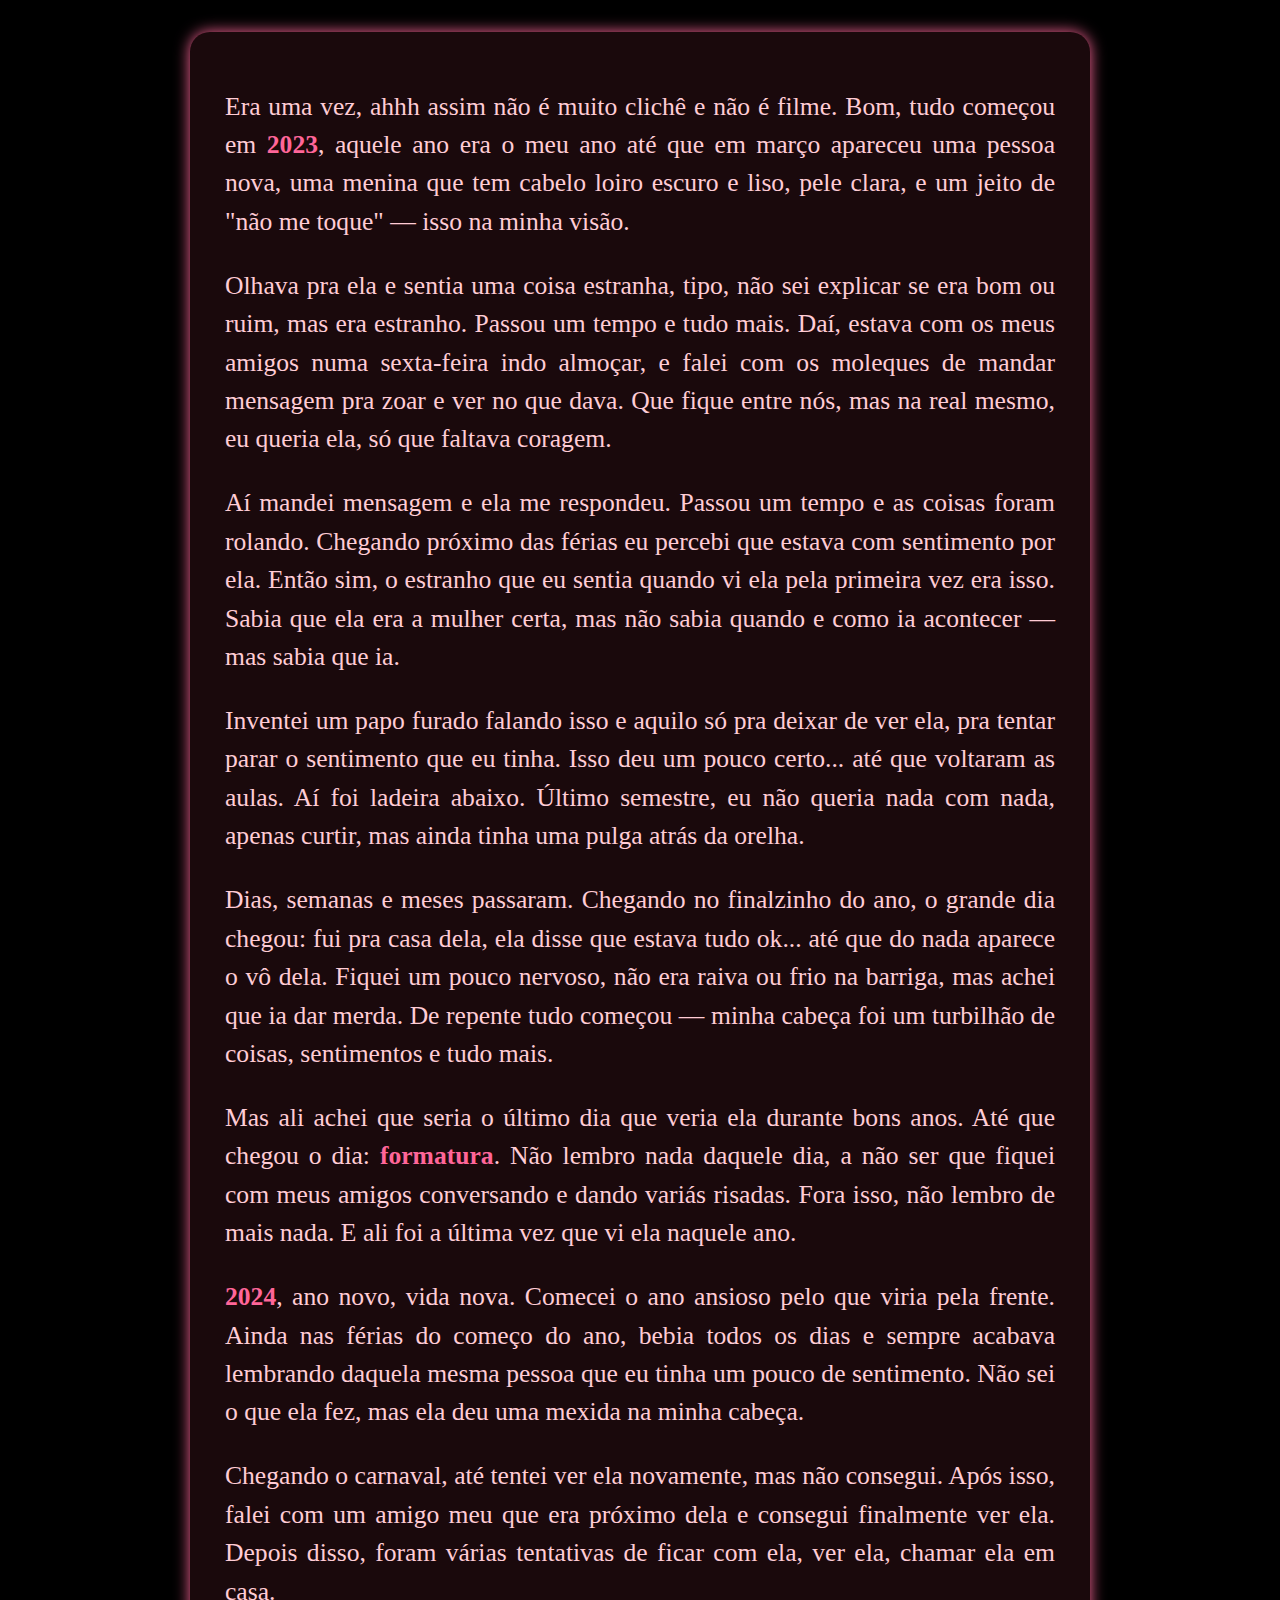
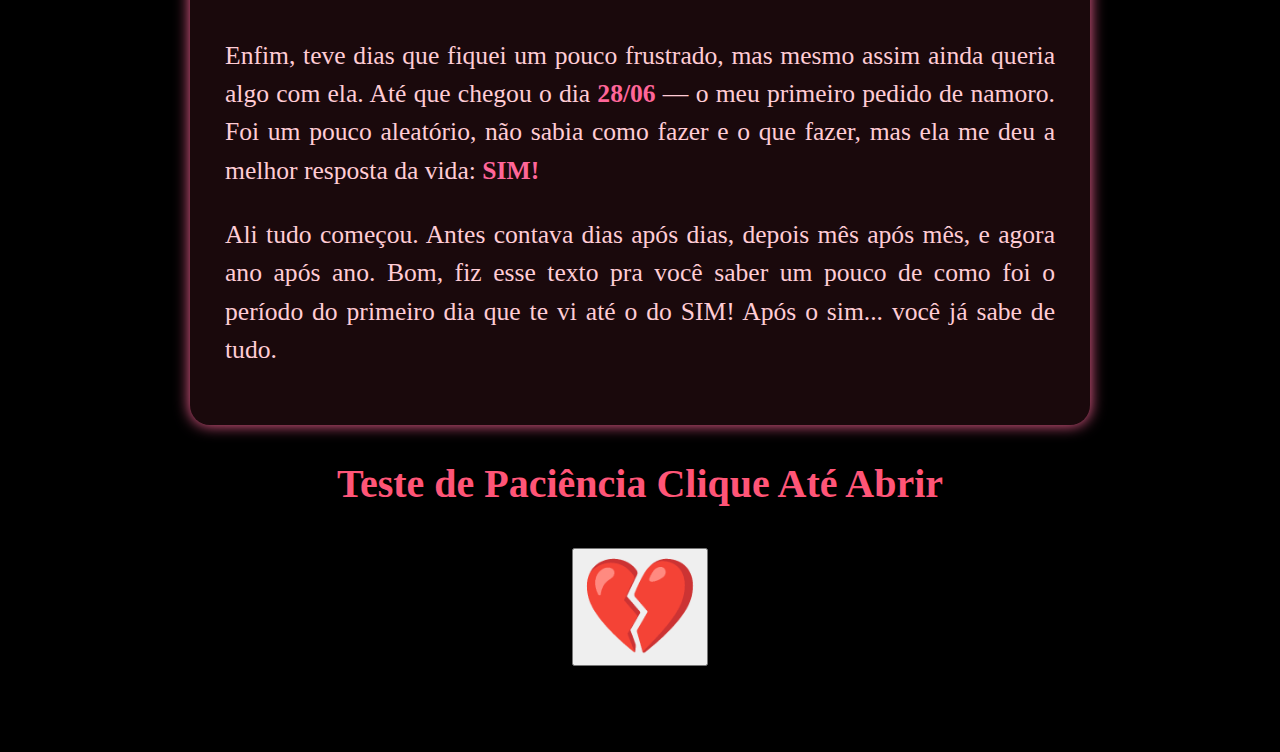
<file: index.html>
<!DOCTYPE html>
<html lang="pt-BR">
<head>
<meta charset="UTF-8">
<meta name="viewport" content="width=device-width, initial-scale=1">
<title>Teste de Paciência</title>
<link href="css/styles.css" rel="stylesheet">

</head>
<body>

  <div class="letter-text" tabindex="0" aria-live="polite" style="font-size: 1.6rem; line-height: 2.4rem; text-align: justify;">
  <p>
    Era uma vez, ahhh assim não é muito clichê e não é filme. Bom, tudo começou em <span class="highlight">2023</span>, aquele ano era o meu ano até que em março apareceu uma pessoa nova, uma menina que tem cabelo loiro escuro e liso, pele clara, e um jeito de "não me toque" — isso na minha visão.
  </p>
  <p>
    Olhava pra ela e sentia uma coisa estranha, tipo, não sei explicar se era bom ou ruim, mas era estranho. Passou um tempo e tudo mais. Daí, estava com os meus amigos numa sexta-feira indo almoçar, e falei com os moleques de mandar mensagem pra zoar e ver no que dava. Que fique entre nós, mas na real mesmo, eu queria ela, só que faltava coragem.
  </p>
  <p>
    Aí mandei mensagem e ela me respondeu. Passou um tempo e as coisas foram rolando. Chegando próximo das férias eu percebi que estava com sentimento por ela. Então sim, o estranho que eu sentia quando vi ela pela primeira vez era isso. Sabia que ela era a mulher certa, mas não sabia quando e como ia acontecer — mas sabia que ia.
  </p>
  <p>
    Inventei um papo furado falando isso e aquilo só pra deixar de ver ela, pra tentar parar o sentimento que eu tinha. Isso deu um pouco certo... até que voltaram as aulas. Aí foi ladeira abaixo. Último semestre, eu não queria nada com nada, apenas curtir, mas ainda tinha uma pulga atrás da orelha.
  </p>
  <p>
    Dias, semanas e meses passaram. Chegando no finalzinho do ano, o grande dia chegou: fui pra casa dela, ela disse que estava tudo ok... até que do nada aparece o vô dela. Fiquei um pouco nervoso, não era raiva ou frio na barriga, mas achei que ia dar merda. De repente tudo começou — minha cabeça foi um turbilhão de coisas, sentimentos e tudo mais.
  </p>
  <p>
    Mas ali achei que seria o último dia que veria ela durante bons anos. Até que chegou o dia: <span class="highlight">formatura</span>. Não lembro nada daquele dia, a não ser que fiquei com meus amigos conversando e dando variás risadas. Fora isso, não lembro de mais nada. E ali foi a última vez que vi ela naquele ano.
  </p>
  <p>
    <span class="highlight">2024</span>, ano novo, vida nova. Comecei o ano ansioso pelo que viria pela frente. Ainda nas férias do começo do ano, bebia todos os dias e sempre acabava lembrando daquela mesma pessoa que eu tinha um pouco de sentimento. Não sei o que ela fez, mas ela deu uma mexida na minha cabeça.
  </p>
  <p>
    Chegando o carnaval, até tentei ver ela novamente, mas não consegui. Após isso, falei com um amigo meu que era próximo dela e consegui finalmente ver ela. Depois disso, foram várias tentativas de ficar com ela, ver ela, chamar ela em casa.
  </p>
  <p>
    Enfim, teve dias que fiquei um pouco frustrado, mas mesmo assim ainda queria algo com ela. Até que chegou o dia <span class="highlight">28/06</span> — o meu primeiro pedido de namoro. Foi um pouco aleatório, não sabia como fazer e o que fazer, mas ela me deu a melhor resposta da vida: <span class="highlight">SIM!</span>
  </p>
  <p>
    Ali tudo começou. Antes contava dias após dias, depois mês após mês, e agora ano após ano. Bom, fiz esse texto pra você saber um pouco de como foi o período do primeiro dia que te vi até o do SIM! Após o sim... você já sabe de tudo.
  </p>
</div>


  <h1>Teste de Paciência Clique Até Abrir</h1>

  <button id="heart-btn" aria-label="Coração quebrado">💔</button>
  <p id="phrase" style="text-align:center; font-size:1.4rem; margin-top:1rem;"></p>

  

<script>
  const heartBtn = document.getElementById('heart-btn');
  const phraseEl = document.getElementById('phrase');
  const toggleMusicButton = document.getElementById('toggleMusic');
  const volumeControl = document.getElementById('volumeControl');

  const phrases = [
    "Você é amorosa",
    "Você é inteligente",
    "Você é bonita",
    "Você é linda",
    "Você é incrível",
    "Você é tudo",
    "Você é meu amor"
  ];

  let clicks = 0;

 
  heartBtn.addEventListener('click', () => {
    if (clicks < phrases.length) {
      phraseEl.textContent = phrases[clicks];
      clicks++;
      const hearts = ["💔", "❤️‍🔥", "💓", "❤️", "💝"];
      const index = Math.floor((clicks / phrases.length) * (hearts.length - 1));
      heartBtn.textContent = hearts[index];
      if (clicks === phrases.length) {
        setTimeout(() => {
          // *** NAVEGAÇÃO DIRETA para o arquivo local ***
          window.location.href = 'carrossel.html';
        }, 1200);
      }
    }
  });
</script>
</body>
</html>
</file>
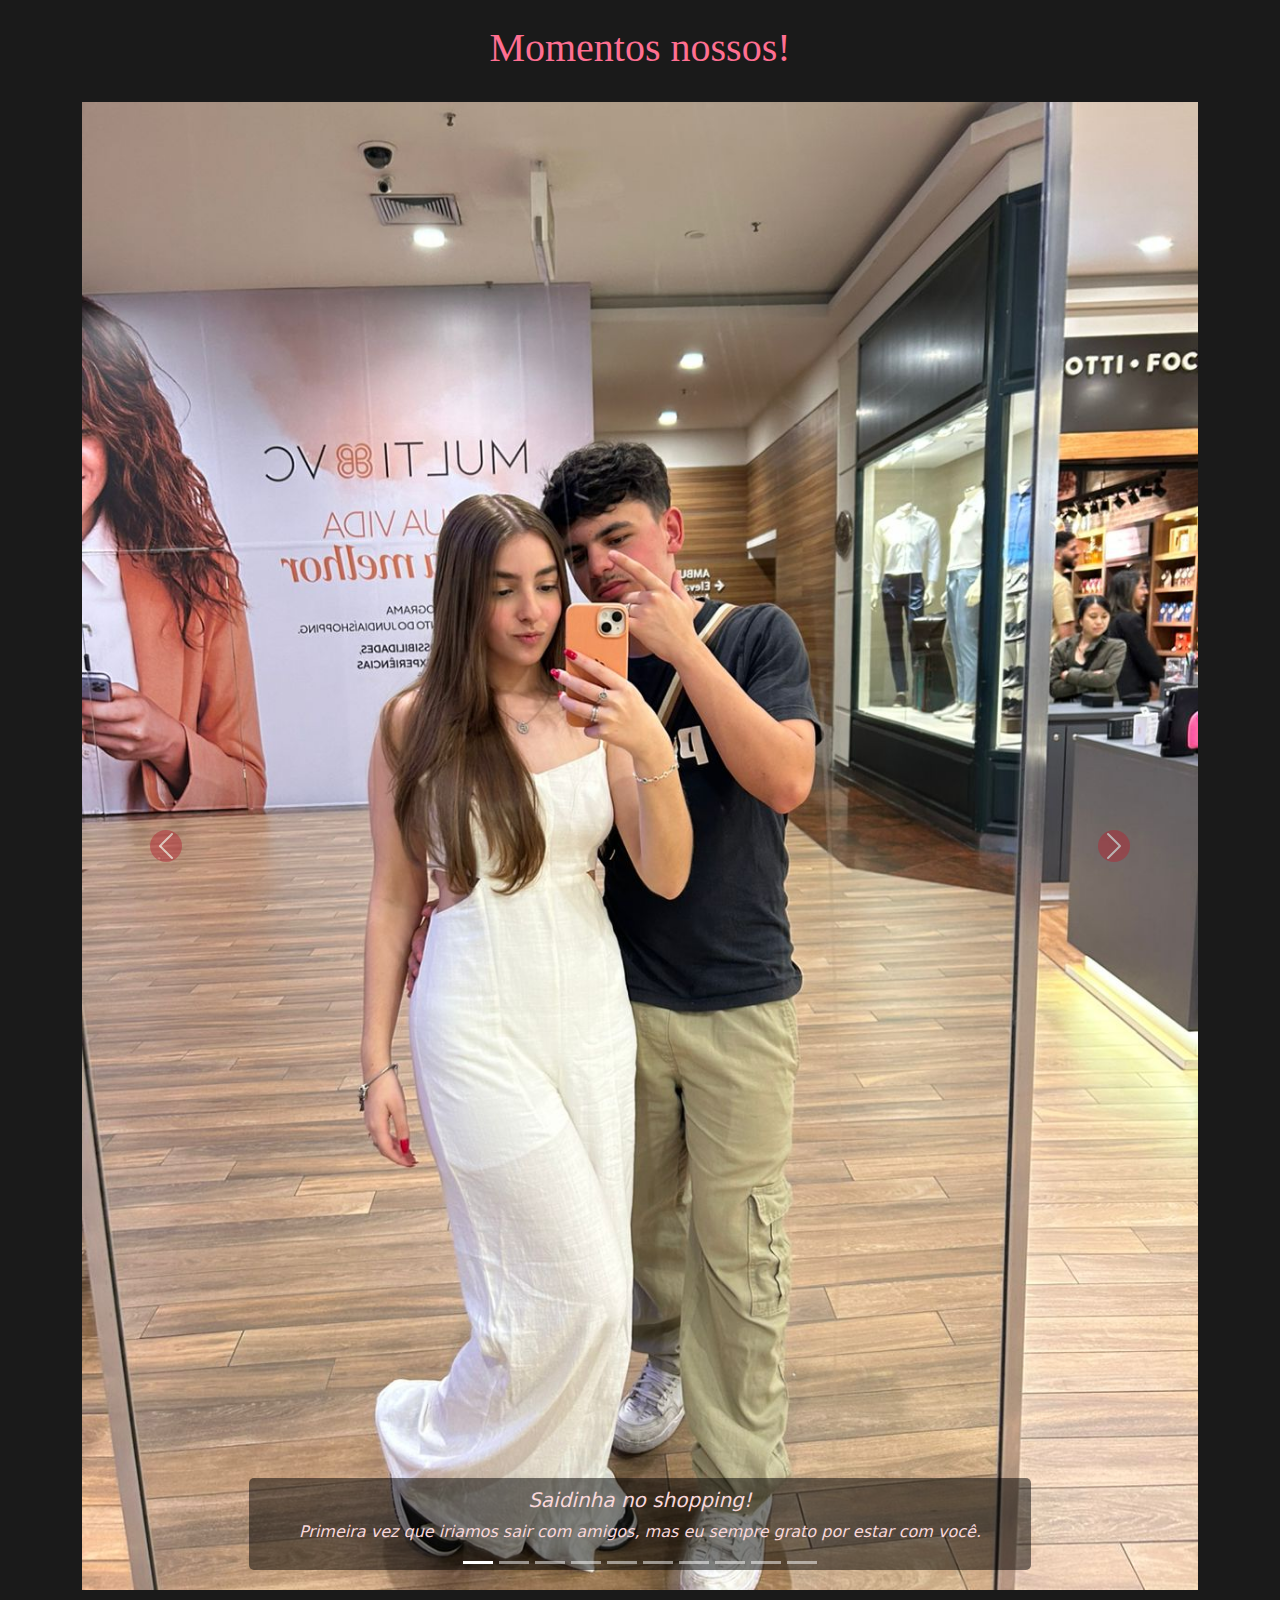
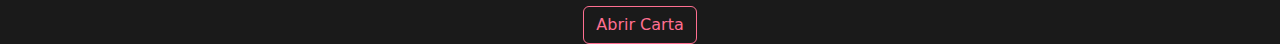
<file: carrossel.html>
<!DOCTYPE html>
<html lang="pt-BR">
<head>
  <meta charset="UTF-8" />
  <meta name="viewport" content="width=device-width, initial-scale=1" />
  <title>Galeria de Fotos Romântica</title>
  <link href="https://cdn.jsdelivr.net/npm/bootstrap@5.3.0-alpha1/dist/css/bootstrap.min.css" rel="stylesheet" />
  <style>
    .carousel-inner img {
      width: auto;
      height: auto;
    }
    .carousel-caption {
      background-color: rgba(0,0,0,0.5);
      padding: 10px;
      border-radius: 5px;
      font-style: italic;
      color: #f8d7da;
    }
    .carousel-control-prev-icon,
    .carousel-control-next-icon {
      background-color: #b02a37;
      border-radius: 50%;
    }
    body {
      background-color: #1a1a1a;
      color: #fff;
    }
    h1 {
      margin-bottom: 30px;
      font-family: 'Georgia', serif;
      color: #ff6f91;
    }
    .btn-outline-danger {
      border-color: #ff6f91;
      color: #ff6f91;
    }
    .btn-outline-danger:hover {
      background-color: #ff6f91;
      color: #fff;
    }
  </style>
</head>
<body>

  <div class="container mt-4">
    <h1 class="text-center">Momentos nossos!</h1>

    <div id="carouselExampleCaptions" class="carousel slide" data-bs-ride="carousel">
      
      <div class="carousel-indicators">
        <button type="button" data-bs-target="#carouselExampleCaptions" data-bs-slide-to="0" class="active" aria-current="true" aria-label="Slide 1"></button>
        <button type="button" data-bs-target="#carouselExampleCaptions" data-bs-slide-to="1" aria-label="Slide 2"></button>
        <button type="button" data-bs-target="#carouselExampleCaptions" data-bs-slide-to="2" aria-label="Slide 3"></button>
        <button type="button" data-bs-target="#carouselExampleCaptions" data-bs-slide-to="3" aria-label="Slide 4"></button>
        <button type="button" data-bs-target="#carouselExampleCaptions" data-bs-slide-to="4" aria-label="Slide 5"></button>
        <button type="button" data-bs-target="#carouselExampleCaptions" data-bs-slide-to="5" aria-label="Slide 6"></button>
        <button type="button" data-bs-target="#carouselExampleCaptions" data-bs-slide-to="6" aria-label="Slide 7"></button>
        <button type="button" data-bs-target="#carouselExampleCaptions" data-bs-slide-to="7" aria-label="Slide 8"></button>
        <button type="button" data-bs-target="#carouselExampleCaptions" data-bs-slide-to="8" aria-label="Slide 9"></button>
        <button type="button" data-bs-target="#carouselExampleCaptions" data-bs-slide-to="9" aria-label="Slide 10"></button>
      </div>

      <div class="carousel-inner">
        <div class="carousel-item active">
          <img src="img/foto1.png.jpeg" class="d-block w-100" alt="Foto 1" />
          <div class="carousel-caption d-none d-md-block">
            <h5>Saidinha no shopping!</h5>
            <p>Primeira vez que iriamos sair com amigos, mas eu sempre grato por estar com você.</p>
          </div>
        </div>
        <div class="carousel-item">
          <img src="img/foto2.png.jpeg" class="d-block w-100" alt="Foto 2" />
          <div class="carousel-caption d-none d-md-block">
            <h5>Shopping novamente!</h5>
            <p>Outro dia qualquer a espera de algo pra comer, eu um pouco descuidado e você perfeita.</p>
          </div>
        </div>
        <div class="carousel-item">
          <img src="img/foto3.png.jpeg" class="d-block w-100" alt="Foto 3" />
          <div class="carousel-caption d-none d-md-block">
            <h5>Hall do predio!</h5>
            <p>Momentos antes do tchau, porém ambos sempre feliz.</p>
          </div>
        </div>
        <div class="carousel-item">
          <img src="img/foto4.png.jpeg" class="d-block w-100" alt="Foto 4" />
          <div class="carousel-caption d-none d-md-block">
            <h5>primeiro natal juntos!</h5>
            <p>Momento muito marcante pra mim, o melhor presente que ja recebi.</p>
          </div>
        </div>
        <div class="carousel-item">
          <img src="img/foto5.png.jpeg" class="d-block w-100" alt="Foto 5" />
          <div class="carousel-caption d-none d-md-block">
            <h5>Praiou bebe!</h5>
            <p>Primeiro aniversário seu comigo junto e também primeria viagem juntos.</p>
          </div>
        </div>
        <div class="carousel-item">
          <img src="img/foto6.png.jpeg" class="d-block w-100" alt="Foto 6" />
          <div class="carousel-caption d-none d-md-block">
            <h5>E de novo praia!</h5>
            <p>Ultima viagem feita, porém nessa veiagem percebi que estava 100% completo que você era a pessoa certa.</p>
          </div>
        </div>
        <div class="carousel-item">
          <img src="img/foto7.png.jpeg" class="d-block w-100" alt="Foto 7" />
          <div class="carousel-caption d-none d-md-block">
            <h5>Hall do predio novamente!</h5>
            <p>Aqui era pra ser foto fazendo careta, porém você não consegue por que já e perfeita.</p>
          </div>
        </div>
        <div class="carousel-item">
          <img src="img/foto8.png.jpeg" class="d-block w-100" alt="Foto 8" />
          <div class="carousel-caption d-none d-md-block">
            <h5>Gostamos tanto de hall? acho que ta obvio kkk!</h5>
            <p>Mesma dia da anterior, e fica nitido que princesas não fazem caretas.</p>
          </div>
        </div>
        <div class="carousel-item">
          <img src="img/foto9.png.jpeg" class="d-block w-100" alt="Foto 9" />
          <div class="carousel-caption d-none d-md-block">
            <h5>Mas um pouco de praia so pra não perder o custume!</h5>
            <p>Essa foto ficou perfeita, sem palavras.</p>
          </div>
        </div>
        <div class="carousel-item">
          <img src="img/foto10.png.jpeg" class="d-block w-100" alt="Foto 10" />
          <div class="carousel-caption d-none d-md-block">
            <h5>Passeio pelo centrinho</h5>
            <p>Um dos ultimos dias em floripa, mas teve um passeio só nós.</p>
          </div>
        </div>
      </div>

      <button class="carousel-control-prev" type="button" data-bs-target="#carouselExampleCaptions" data-bs-slide="prev">
        <span class="carousel-control-prev-icon" aria-hidden="true"></span>
        <span class="visually-hidden">Anterior</span>
      </button>
      <button class="carousel-control-next" type="button" data-bs-target="#carouselExampleCaptions" data-bs-slide="next">
        <span class="carousel-control-next-icon" aria-hidden="true"></span>
        <span class="visually-hidden">Próximo</span>
      </button>
    </div>

    <div class="text-center mt-3">
      <a href="carta-final.html" id="abrirCartaBtn" class="btn btn-outline-danger">Abrir Carta</a>
    </div>
  </div>


  <script src="https://cdn.jsdelivr.net/npm/@popperjs/core@2.11.6/dist/umd/popper.min.js"></script>
  <script src="https://cdn.jsdelivr.net/npm/bootstrap@5.3.0-alpha1/dist/js/bootstrap.min.js"></script>
<script>
  // O código do carrossel do Bootstrap já lida com a navegação de slides.
  // As variáveis e funções customizadas abaixo não são necessárias para o funcionamento básico do carrossel Bootstrap.
  // Mantenho-as comentadas caso haja uma intenção de lógica customizada específica para elas.

  // const carouselInner = document.getElementById('carousel-inner');
  // const totalImages = carouselInner ? carouselInner.children.length : 0;
  // let currentIndex = 0;
  // let autoSlideInterval;

  // function updateCarousel() { /* ... */ }
  // function autoSlide() { /* ... */ }
  // function resetAutoSlide() { /* ... */ }
  // window.addEventListener('resize', updateCarousel);
  // window.addEventListener('load', () => { updateCarousel(); resetAutoSlide(); });

  // --- JavaScript para Navegação (AGORA DIRETA) ---
  const abrirCartaButton = document.getElementById('abrirCartaBtn');

  if (abrirCartaButton) {
    abrirCartaButton.addEventListener('click', (event) => {
      event.preventDefault(); // Impede o comportamento padrão do link HTML
      // *** NAVEGAÇÃO DIRETA para o arquivo local ***
      window.location.href = 'carta-final.html';
    });
  }
</script>
</body>
</html>
</file>
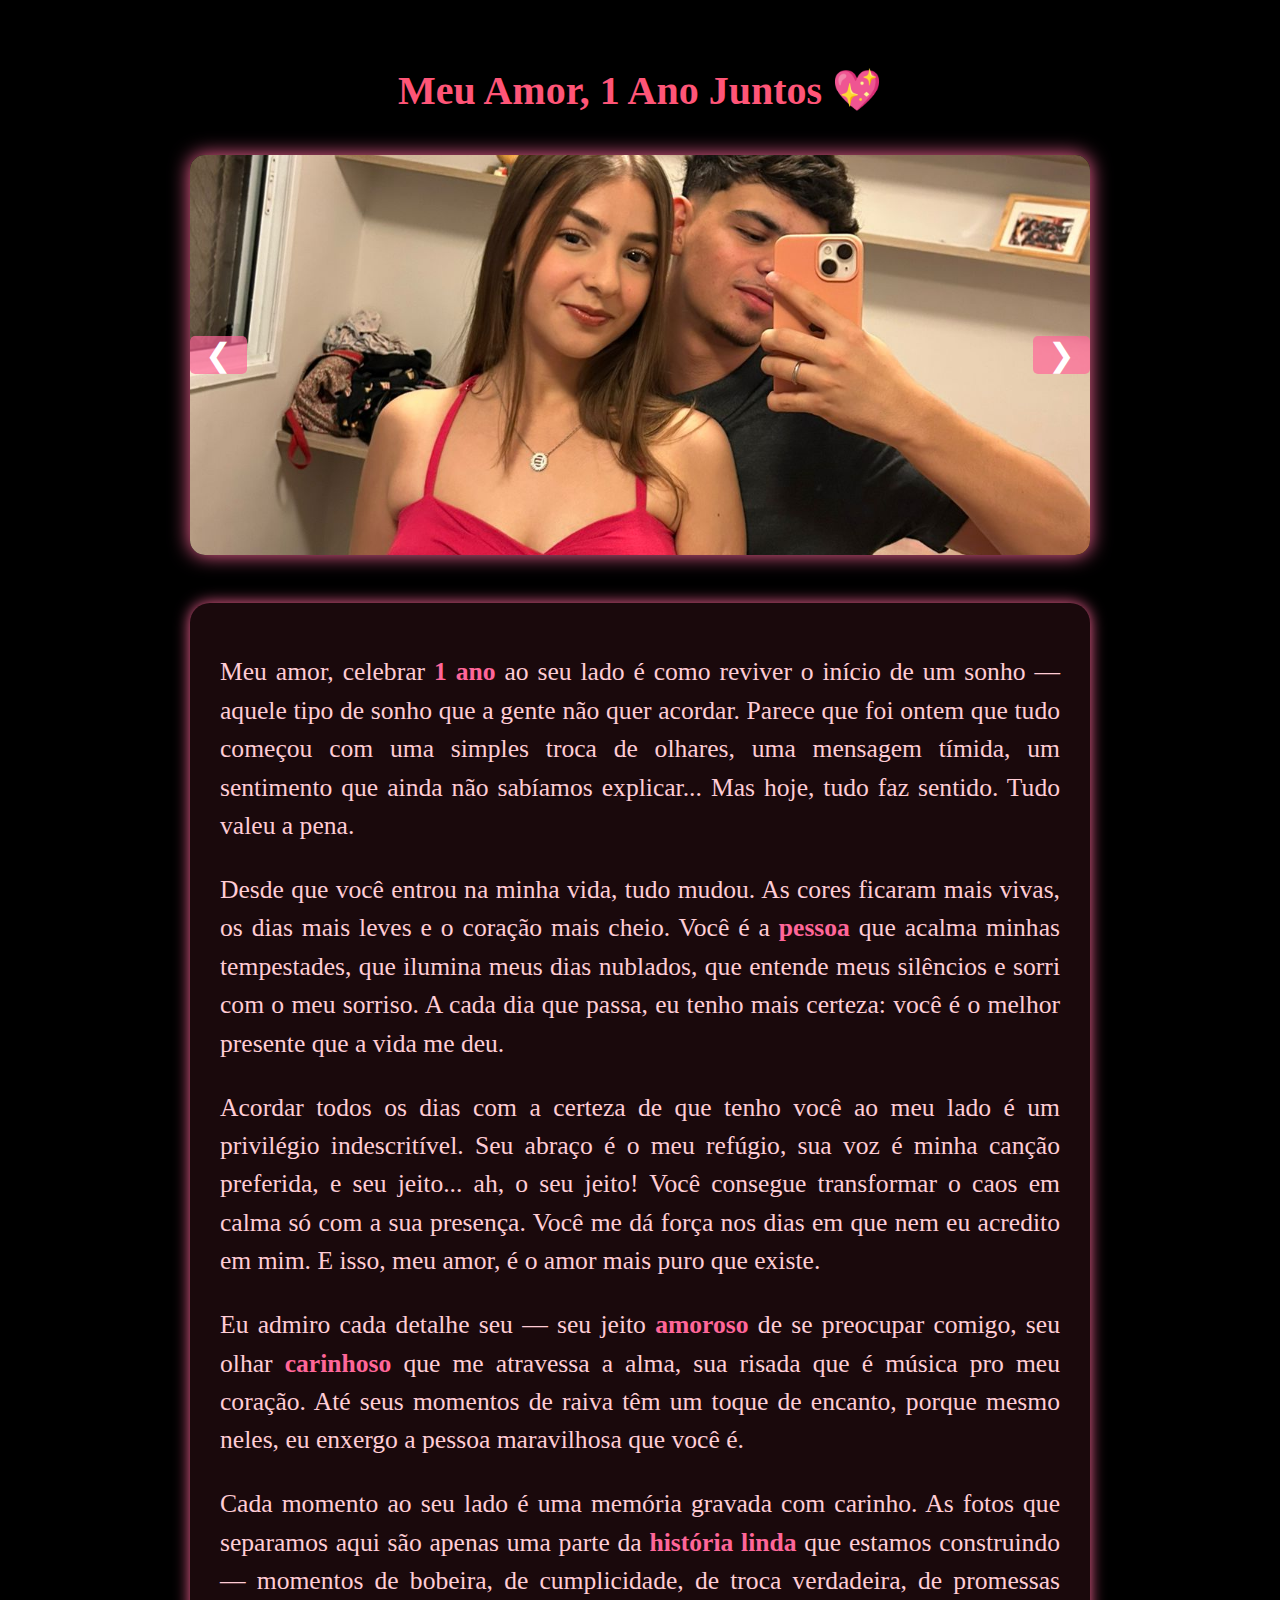
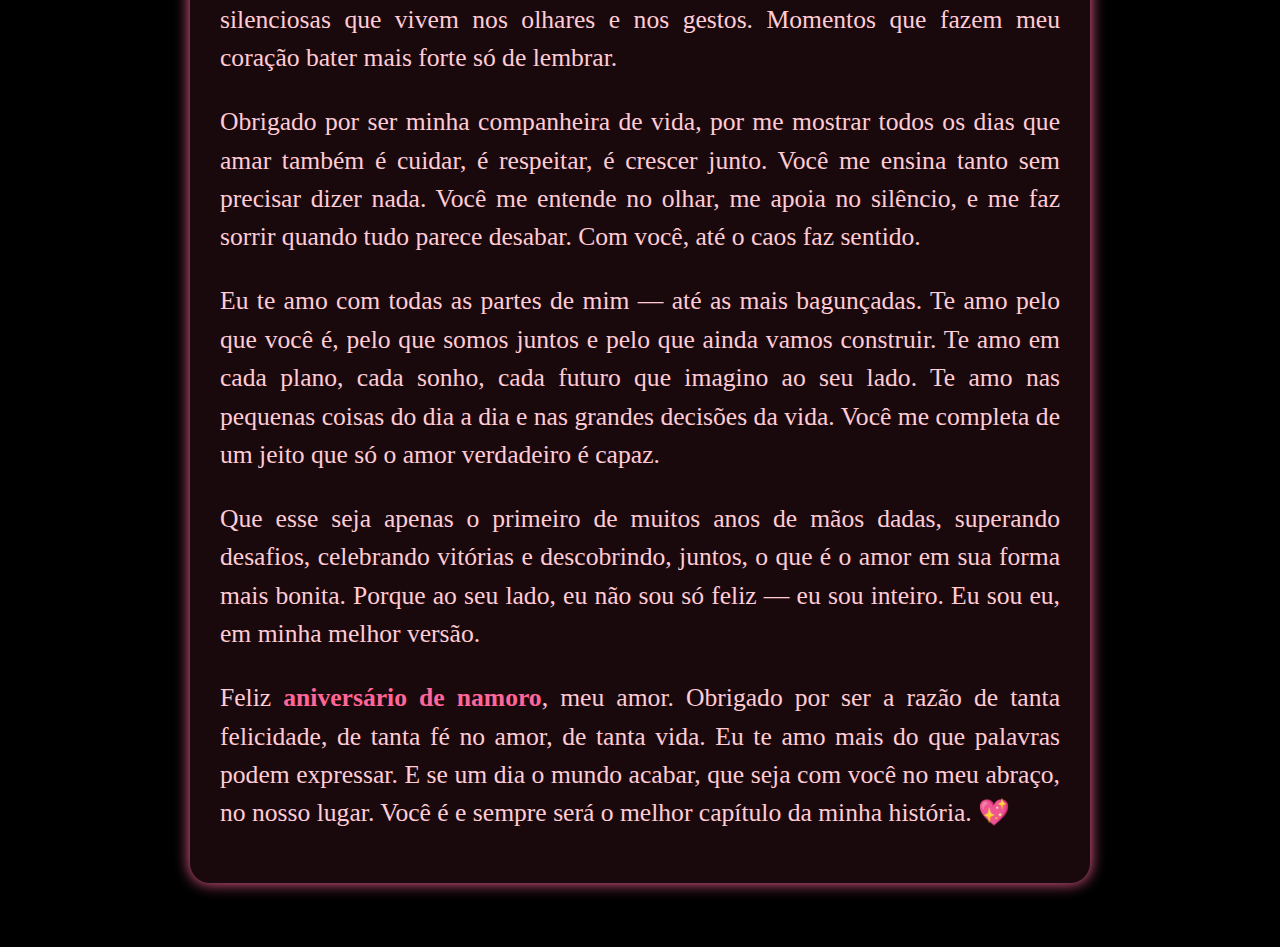
<file: carta-final.html>
<!DOCTYPE html>
<html lang="pt-BR">
<head>
<meta charset="UTF-8" />
<meta name="viewport" content="width=device-width, initial-scale=1" />
<title>Carta de 1 Ano de Namoro</title>
<link rel="stylesheet" href="css/styles.css" />
<style>
  body {
    background-color: #000;
    color: #ffccd5;
    font-family: 'Georgia', serif;
    margin: 0 auto;
    max-width: 900px;
    padding: 2rem 1rem 4rem 1rem;
    line-height: 1.6;
  }
  h1 {
    color: #ff5577;
    text-align: center;
    margin-bottom: 2rem;
    font-size: 2.5rem;
  }
  .carousel {
    position: relative;
    width: 100%;
    max-width: 900px;
    margin: 0 auto 3rem auto;
    overflow: hidden;
    border-radius: 15px;
    box-shadow: 0 0 20px #ff6699;
  }
  .carousel-inner {
    display: flex;
    transition: transform 0.6s ease;
  }
  .carousel-inner img {
    width: 100%;
    flex-shrink: 0;
    object-fit: cover;
    max-height: 400px;
  }
  .carousel-controls {
    position: absolute;
    top: 50%;
    width: 100%;
    display: flex;
    justify-content: space-between;
    transform: translateY(-50%);
    pointer-events: none;
  }
  .btn-arrow {
    background: rgba(255, 102, 153, 0.7);
    border: none;
    color: #fff;
    font-size: 2rem;
    pointer-events: auto;
    cursor: pointer;
    padding: 0 15px;
    border-radius: 5px;
    user-select: none;
    transition: background 0.3s ease;
  }
  .btn-arrow:hover {
    background: rgba(255, 102, 153, 1);
  }
  .letter-text {
    font-size: 1.25rem;
    background: rgba(255, 85, 119, 0.1);
    padding: 25px 30px;
    border-radius: 20px;
    box-shadow: 0 0 15px #ff6699;
  }
  .highlight {
    color: #ff6699;
    font-weight: bold;
  }
  @media (max-width: 600px) {
    .carousel-inner img {
      max-height: 250px;
    }
    .letter-text {
      font-size: 1.1rem;
      padding: 20px;
    }
  }
</style>
</head>
<body>
  <h1>Meu Amor, 1 Ano Juntos 💖</h1>

  <div class="carousel" aria-label="Galeria de fotos">
    <div class="carousel-inner" id="carousel-inner">
      <img src="img/foto4.png.jpeg" alt="Foto 4" class="carousel-image active">
      <img src="img/foto6.png.jpeg" alt="Foto 6" class="carousel-image">
      <img src="img/foto7.png.jpeg" alt="Foto 7" class="carousel-image">
      <img src="img/foto9.png.jpeg" alt="Foto 9" class="carousel-image">
      <img src="img/foto10.png.jpeg" alt="Foto 10" class="carousel-image">
    </div>
    <div class="carousel-controls">
      <button class="btn-arrow" id="prev" aria-label="Foto anterior">&#10094;</button>
      <button class="btn-arrow" id="next" aria-label="Próxima foto">&#10095;</button>
    </div>
  </div>

  <div class="letter-text" tabindex="0" aria-live="polite" style="font-size: 1.6rem; line-height: 2.4rem; text-align: justify;">
  <p>
    Meu amor, celebrar <span class="highlight">1 ano</span> ao seu lado é como reviver o início de um sonho — aquele tipo de sonho que a gente não quer acordar. Parece que foi ontem que tudo começou com uma simples troca de olhares, uma mensagem tímida, um sentimento que ainda não sabíamos explicar... Mas hoje, tudo faz sentido. Tudo valeu a pena.
  </p>
  <p>
    Desde que você entrou na minha vida, tudo mudou. As cores ficaram mais vivas, os dias mais leves e o coração mais cheio. Você é a <span class="highlight">pessoa</span> que acalma minhas tempestades, que ilumina meus dias nublados, que entende meus silêncios e sorri com o meu sorriso. A cada dia que passa, eu tenho mais certeza: você é o melhor presente que a vida me deu.
  </p>
  <p>
    Acordar todos os dias com a certeza de que tenho você ao meu lado é um privilégio indescritível. Seu abraço é o meu refúgio, sua voz é minha canção preferida, e seu jeito... ah, o seu jeito! Você consegue transformar o caos em calma só com a sua presença. Você me dá força nos dias em que nem eu acredito em mim. E isso, meu amor, é o amor mais puro que existe.
  </p>
  <p>
    Eu admiro cada detalhe seu — seu jeito <span class="highlight">amoroso</span> de se preocupar comigo, seu olhar <span class="highlight">carinhoso</span> que me atravessa a alma, sua risada que é música pro meu coração. Até seus momentos de raiva têm um toque de encanto, porque mesmo neles, eu enxergo a pessoa maravilhosa que você é.
  </p>
  <p>
    Cada momento ao seu lado é uma memória gravada com carinho. As fotos que separamos aqui são apenas uma parte da <span class="highlight">história linda</span> que estamos construindo — momentos de bobeira, de cumplicidade, de troca verdadeira, de promessas silenciosas que vivem nos olhares e nos gestos. Momentos que fazem meu coração bater mais forte só de lembrar.
  </p>
  <p>
    Obrigado por ser minha companheira de vida, por me mostrar todos os dias que amar também é cuidar, é respeitar, é crescer junto. Você me ensina tanto sem precisar dizer nada. Você me entende no olhar, me apoia no silêncio, e me faz sorrir quando tudo parece desabar. Com você, até o caos faz sentido.
  </p>
  <p>
    Eu te amo com todas as partes de mim — até as mais bagunçadas. Te amo pelo que você é, pelo que somos juntos e pelo que ainda vamos construir. Te amo em cada plano, cada sonho, cada futuro que imagino ao seu lado. Te amo nas pequenas coisas do dia a dia e nas grandes decisões da vida. Você me completa de um jeito que só o amor verdadeiro é capaz.
  </p>
  <p>
    Que esse seja apenas o primeiro de muitos anos de mãos dadas, superando desafios, celebrando vitórias e descobrindo, juntos, o que é o amor em sua forma mais bonita. Porque ao seu lado, eu não sou só feliz — eu sou inteiro. Eu sou eu, em minha melhor versão.
  </p>
  <p>
    Feliz <span class="highlight">aniversário de namoro</span>, meu amor. Obrigado por ser a razão de tanta felicidade, de tanta fé no amor, de tanta vida. Eu te amo mais do que palavras podem expressar. E se um dia o mundo acabar, que seja com você no meu abraço, no nosso lugar. Você é e sempre será o melhor capítulo da minha história. 💖
  </p>
</div>


  
<script>
  const carouselInner = document.getElementById('carousel-inner');
  const prevBtn = document.getElementById('prev');
  const nextBtn = document.getElementById('next');
  const totalImages = carouselInner.children.length;
  let currentIndex = 0;
  let autoSlideInterval;

  function updateCarousel() {
    const width = carouselInner.children[0].clientWidth;
    carouselInner.style.transform = `translateX(-${currentIndex * width}px)`;
  }

  prevBtn.addEventListener('click', () => {
    currentIndex = (currentIndex - 1 + totalImages) % totalImages;
    updateCarousel();
    resetAutoSlide();
  });

  nextBtn.addEventListener('click', () => {
    currentIndex = (currentIndex + 1) % totalImages;
    updateCarousel();
    resetAutoSlide();
  });

  function autoSlide() {
    currentIndex = (currentIndex + 1) % totalImages;
    updateCarousel();
  }

  function resetAutoSlide() {
    clearInterval(autoSlideInterval);
    autoSlideInterval = setInterval(autoSlide, 4000);
  }

  window.addEventListener('resize', updateCarousel);
  window.addEventListener('load', () => {
    updateCarousel();
    resetAutoSlide();
  });
</script>
</body>
</html>
</file>
<file: css/styles.css>
body {
  background-color: #000;
  color: #ffccd5;
  font-family: 'Georgia', serif;
  margin: 0 auto;
  max-width: 900px;
  padding: 2rem 1rem 4rem 1rem;
  line-height: 1.6;
}

h1 {
  color: #ff5577;
  text-align: center;
  margin-bottom: 2rem;
  font-size: 2.5rem;
}

/* Botão coração */
#heart-btn {
  font-size: 6rem;
  cursor: pointer;
  user-select: none;
  display: block;
  margin: 1rem auto 0 auto;
  color: #ff3366;
  transition: color 0.3s ease;
}

#heart-btn:hover {
  color: #ff6699;
}

/* Texto da carta maior */
.letter-text {
  font-size: 1.6rem;
  background: rgba(255, 85, 119, 0.1);
  padding: 30px 35px;
  border-radius: 20px;
  box-shadow: 0 0 15px #ff6699;
  max-width: 900px;
  margin: 0 auto;
}

.highlight {
  color: #ff6699;
  font-weight: bold;
}

/* Carrossel */
.carousel {
  position: relative;
  width: 100%;
  max-width: 900px;
  margin: 0 auto 3rem auto;
  overflow: hidden;
  border-radius: 15px;
  box-shadow: 0 0 20px #ff6699;
}

.carousel-inner {
  display: flex;
  transition: transform 0.6s ease;
}

.carousel-inner img {
  width: 100%;
  flex-shrink: 0;
  object-fit: cover;
  max-height: 400px;
}

.carousel-controls {
  position: absolute;
  top: 50%;
  width: 100%;
  display: flex;
  justify-content: space-between;
  transform: translateY(-50%);
  pointer-events: none;
}

.btn-arrow {
  background: rgba(255, 102, 153, 0.7);
  border: none;
  color: #fff;
  font-size: 2rem;
  pointer-events: auto;
  cursor: pointer;
  padding: 0 15px;
  border-radius: 5px;
  user-select: none;
  transition: background 0.3s ease;
}

.btn-arrow:hover {
  background: rgba(255, 102, 153, 1);
}

@media (max-width: 600px) {
  .carousel-inner img {
    max-height: 250px;
  }
  .letter-text {
    font-size: 1.3rem;
    padding: 20px;
  }
}
</file>
